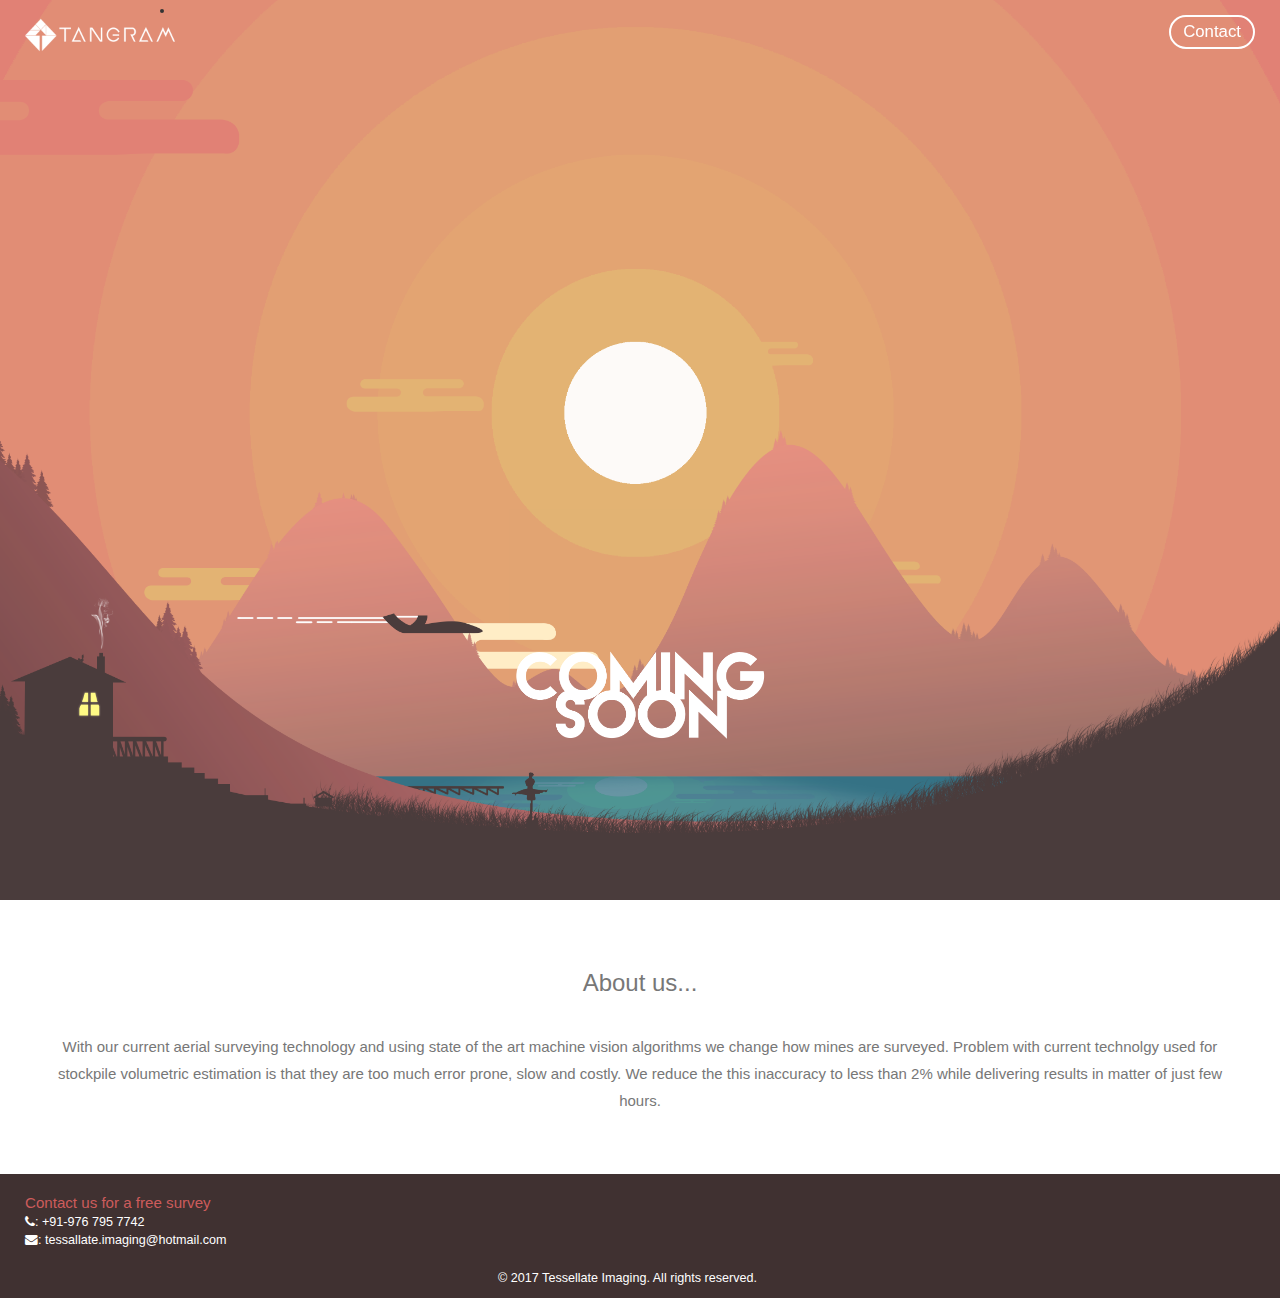
<file: index.html>
<!DOCTYPE html>
<html lang="en">
<head>
	<meta charset="utf-8">
	<meta http-equiv="X-UA-Compatible" content="IE=edge">
	<meta name="viewport" content="width=device-width, initial-scale=1">
    <!-- The above 3 meta tags *must* come first in the head; any other head
    content must come *after* these tags -->
    <title>Tessallate</title>
    <link rel="icon" type="image/png" href="./img/icon.ico" />

    <link href="css/bootstrap.min.css" rel="stylesheet">
    <link href="css/bootstrap-theme.min.css" rel="stylesheet">
    <link href="css/font-awesome.min.css" rel="stylesheet">
    <link href="css/bootstrap-social.css" rel="stylesheet">

    <!-- HTML5 shim and Respond.js for IE8 support of HTML5 elements and media queries -->
    <!-- WARNING: Respond.js doesn't work if you view the page via file:// -->
    <!--[if lt IE 9]>
      <script src="https://oss.maxcdn.com/html5shiv/3.7.2/html5shiv.min.js"></script>
      <script src="https://oss.maxcdn.com/respond/1.4.2/respond.min.js"></script>
      <![endif]-->

      <!--<link rel="stylesheet" href="./css/design.css">-->

      <style>
      	body,html{
      		height: 100%;	
      		margin: 0;
      	}
      	.bgimg-1 {
      		position: relative;
      		opacity: 0.85;
      		background-attachment: fixed;
      		background-position: center;
      		background-repeat: no-repeat;
      		background-size: cover;
      		background-image: url("bg.png");
      		min-height: 100%;
      		z-index: 1;
      	}
      	.caption {
      		position: absolute;
      		left: 0;
      		top: 50%;
      		width: 100%;
      		text-align: center;
      		color: #000;
      	}
      	.comingsoon_tag {
      		position: relative;
      		z-index:3;
      		top:150px;
      		width:40%;
      		padding-top: 4%;
      		max-width: 250px;
      		display: block;
      		margin-left: auto;
      		margin-right: auto;
		  /*font-size: 25px;
		  letter-spacing: 10px;*/
		}
		.container{
			padding-left: 0px;
			padding-right: 25px;
			width:100%;
		}
		.aboutus {
			font: 400 15px/1.8 "Lato", sans-serif;
			color: #777;
			background-color:white;
			text-align:center;
			padding:50px 50px;
		}
		.row-footer {
			font: "Lato", sans-serif;
			color:white;
			background-color:#403131;
			font-size: 90%;	
			margin: 0px;
		}
		.contact_survey {
			font-size: 120%;
			color: #CD5C5C;
		}
		.navbar {
			background: transparent;
			border-color: transparent;
		}
		#contact_btn {
			font-size: 120%;
			background-color: transparent;
			border: 2px solid #fff;
			color: #fff;
			border-radius: 25px;
			float: right;
			margin-top: 15px;
			margin-bottom: : 5px;
			padding-top: 3px;
			padding-bottom: 3px;
		}
		.logo-brand-img{
			margin-top: 10px;
			margin-left: 25px;
		}
		.navbar-header{
			margin-left: 0px !important;
			margin-right: 0px !important;
		}
		.non-bootstrap-a-tag{
			margin: 0px !important;
		}
		.footer_info_container {
			margin-left: 25px;
		}
		a:link{
			color: white;
		}
		a:hover{
			color: cyan;
		}
		/* Turn off parallax scrolling for tablets and phones */
		@media only screen and (max-device-width: 1024px) {
			.bgimg-1 {
				background-attachment: scroll;
			}
			.logo-brand-img{
				display: block;
				margin-left: auto;
				margin-right: auto;
			}
			#contact_btn{
				visibility: hidden;
			}
		}
	</style>

</head>

<body>
<!--
	<div style="height: 100%;width:100%">
		
		<img src="comingsoon.png" style="width:80%;padding-top: 6%;max-width: 600px;display: block;margin-left: auto;margin-right: auto;">
		
		<div style="position:absolute;bottom: 0;width: 100%;margin-bottom:72px;display: block;margin-left: auto;margin-right: auto;">
			<img src="logo.png" style="width:80%;max-width: 300px;display: block;margin-left: auto;margin-right: auto;vertical-align: middle;min-width: 120px;">
		</div>
	</div>
-->	
<nav class="navbar transparent navbar-inverse navbar-fixed-top" role="navigation">
	<div class="container">
		<div class="navbar-header">
			<a href="#"><img src="logo_white.png" class="logo-brand-img" height=50 width=150></a>
		</div>
		<div id="navbar" class="navbar-collapse collapse">
			<ul>
				<li><a href="#page_footer" class="non-bootstrap-a-tag"><button type="button" id="contact_btn" class=" btn btn-round">Contact</button></a></li>
			</ul>
		</div>
	</div>
</nav>
<div class="bgimg-1">
	<div class="caption">
		  	<!--<div>
		  		<img src="logo.png" class="logo">
		  	</div>-->
		  	<div>
		  		<img src="comingsoon.png" class="comingsoon_tag">
		  	</div>
	</div>
</div>

		<div class="aboutus">
			<span><h3>About us...</h3></span>
			<br>
			<p>With our current aerial surveying technology and using state of the art machine vision algorithms we change how mines are surveyed. Problem with current technolgy used for stockpile volumetric estimation is that they are too much error prone, slow and costly. We reduce the this inaccuracy to less than 2% while delivering results in matter of just few hours.</p>
		</div>


		<footer class="row-footer" id="page_footer">
			<div class="container">
				<div class="row">
					<div class="col-xs-10 col-sm-10 footer_info_container">
						<br>
						<span class="contact_survey">Contact us for a free survey</span>
						<br/>
						<address>
							<i class="fa fa-phone"></i>: +91-976 795 7742<br>
							<i class="fa fa-envelope"></i>:<a class="contact_mail" href="mailto:tessallate.imaging@hotmail.com"> tessallate.imaging@hotmail.com</a>
						</address>
					</div>
                <!--<div class="col-xs-12 col-sm-4">
                    <div class="nav navbar-nav" style="padding: 40px 10px;">
                        <a class="btn btn-social-icon btn-google-plus" href="http://google.com/+"><i class="fa fa-google-plus"></i></a>
                        <a class="btn btn-social-icon btn-facebook" href="http://www.facebook.com/profile.php?id="><i class="fa fa-facebook"></i></a>
                        <a class="btn btn-social-icon btn-linkedin" href="http://www.linkedin.com/in/"><i class="fa fa-linkedin"></i></a>
                        <a class="btn btn-social-icon btn-twitter" href="http://twitter.com/"><i class="fa fa-twitter"></i></a>
                        <a class="btn btn-social-icon btn-youtube" href="http://youtube.com/"><i class="fa fa-youtube"></i></a>
                        <a class="btn btn-social-icon" href="mailto:"><i class="fa fa-envelope-o"></i></a>
                    </div>
                </div>-->
                <div class="col-xs-12">
                	<p align=center>© 2017 Tessellate Imaging. All rights reserved. </p>
                </div>
            </div>
        </div>
    </footer>

    <script src="./js/jquery.min.js"></script>
    <script src="./js/bootstrap.min.js"></script>

</body>
</html>
</file>
<file: css/design.css>
body{
    width: auto;
    height: 100vh;
    background: url("https://github.com/adhesh3/Tangram/blob/master/bg.png?raw=true");
    background-position: center;
<<<<<<< HEAD
    background-size: 100% auto;
=======
    background-size: auto 100%;
>>>>>>> refs/remotes/origin/gh-pages
    background-repeat: no-repeat;
}
.div-wrapper {
    position: relative;
    height: 300px;
    width: 300px;
}

.div-wrapper img {
    position: absolute;
    left: 0;
    bottom: 0;
}
</file>
